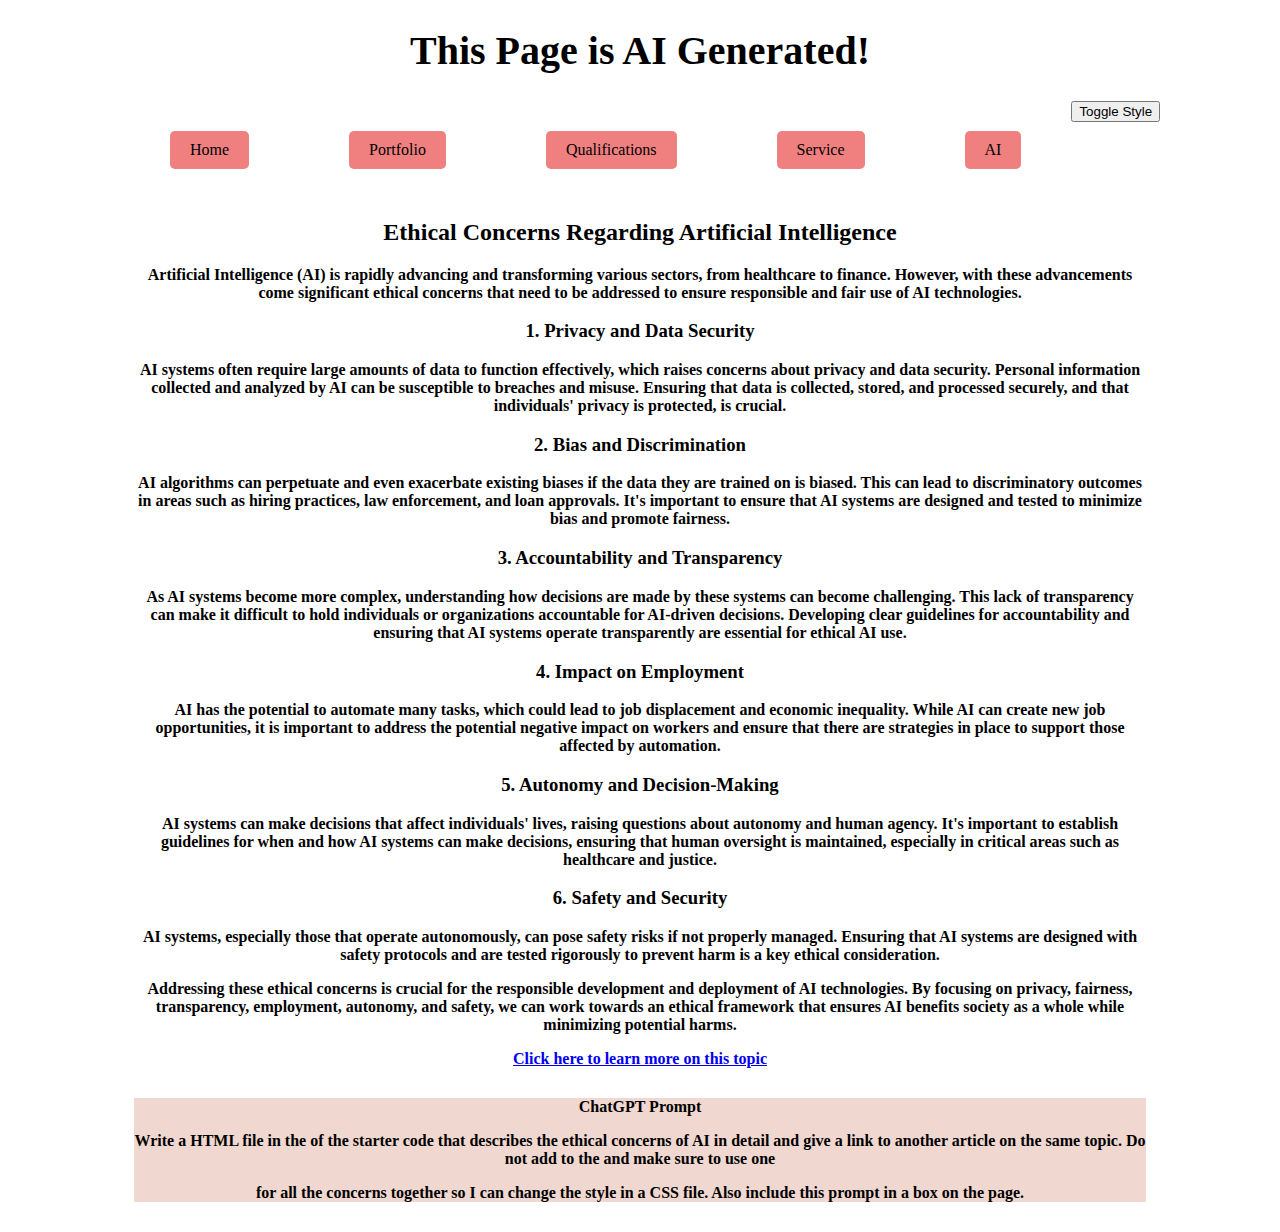
<file: AI.html>
<!DOCTYPE html>
<html>
    <head> 
        <title> Pg5 </title>
    </head>
    <body class = AIpg>
        <div class = titleContainer>
            <h1> This Page is AI Generated!</h1>
        </div>
        <link id = "mainStyle" rel = "stylesheet" href = "style1.css">
        <nav>
            <ul>
                <li><a href = "Landingpg.html" class = button>Home</a></li>
                <li><a href = "Portfolio.html" class = button>Portfolio</a></li>
                <li><a href = "qualifications.html" class = button>Qualifications</a></li>
                <li><a href = "service.html" class = button>Service</a></li>
                <li><a href = "AI.html" class = button>AI</a></li>
                <div class = togglebutton>
                    <button onclick = "toggleStyle()" class  = Tbutton>Toggle Style</button>
                </div>
            </ul>
        </nav>

        <div class="ethical-concerns">
            <h2>Ethical Concerns Regarding Artificial Intelligence</h2>
            <p>Artificial Intelligence (AI) is rapidly advancing and transforming various sectors, from healthcare to finance. However, with these advancements come significant ethical concerns that need to be addressed to ensure responsible and fair use of AI technologies.</p>
    
            <h3>1. Privacy and Data Security</h3>
            <p>AI systems often require large amounts of data to function effectively, which raises concerns about privacy and data security. Personal information collected and analyzed by AI can be susceptible to breaches and misuse. Ensuring that data is collected, stored, and processed securely, and that individuals' privacy is protected, is crucial.</p>
    
            <h3>2. Bias and Discrimination</h3>
            <p>AI algorithms can perpetuate and even exacerbate existing biases if the data they are trained on is biased. This can lead to discriminatory outcomes in areas such as hiring practices, law enforcement, and loan approvals. It's important to ensure that AI systems are designed and tested to minimize bias and promote fairness.</p>
    
            <h3>3. Accountability and Transparency</h3>
            <p>As AI systems become more complex, understanding how decisions are made by these systems can become challenging. This lack of transparency can make it difficult to hold individuals or organizations accountable for AI-driven decisions. Developing clear guidelines for accountability and ensuring that AI systems operate transparently are essential for ethical AI use.</p>
    
            <h3>4. Impact on Employment</h3>
            <p>AI has the potential to automate many tasks, which could lead to job displacement and economic inequality. While AI can create new job opportunities, it is important to address the potential negative impact on workers and ensure that there are strategies in place to support those affected by automation.</p>
    
            <h3>5. Autonomy and Decision-Making</h3>
            <p>AI systems can make decisions that affect individuals' lives, raising questions about autonomy and human agency. It's important to establish guidelines for when and how AI systems can make decisions, ensuring that human oversight is maintained, especially in critical areas such as healthcare and justice.</p>
    
            <h3>6. Safety and Security</h3>
            <p>AI systems, especially those that operate autonomously, can pose safety risks if not properly managed. Ensuring that AI systems are designed with safety protocols and are tested rigorously to prevent harm is a key ethical consideration.</p>
    
            <p>Addressing these ethical concerns is crucial for the responsible development and deployment of AI technologies. By focusing on privacy, fairness, transparency, employment, autonomy, and safety, we can work towards an ethical framework that ensures AI benefits society as a whole while minimizing potential harms.</p>
            <a href = "https://news.harvard.edu/gazette/story/2020/10/ethical-concerns-mount-as-ai-takes-bigger-decision-making-role/"> Click here to learn more on this topic</a>
        </div>
    
        <div class="prompt-box">
            <h30> ChatGPT Prompt</h30>
            <p>Write a HTML file in the <body> of the starter code that describes the ethical concerns of AI in detail and give a link to another article on the same topic. Do not add to the <head> and make sure to use one <div> for all the concerns together so I can change the style in a CSS file. Also include this prompt in a box on the page.</p>
        </div>

        <script src = "toggle.js"></script>




    </body>
</html>
</file>
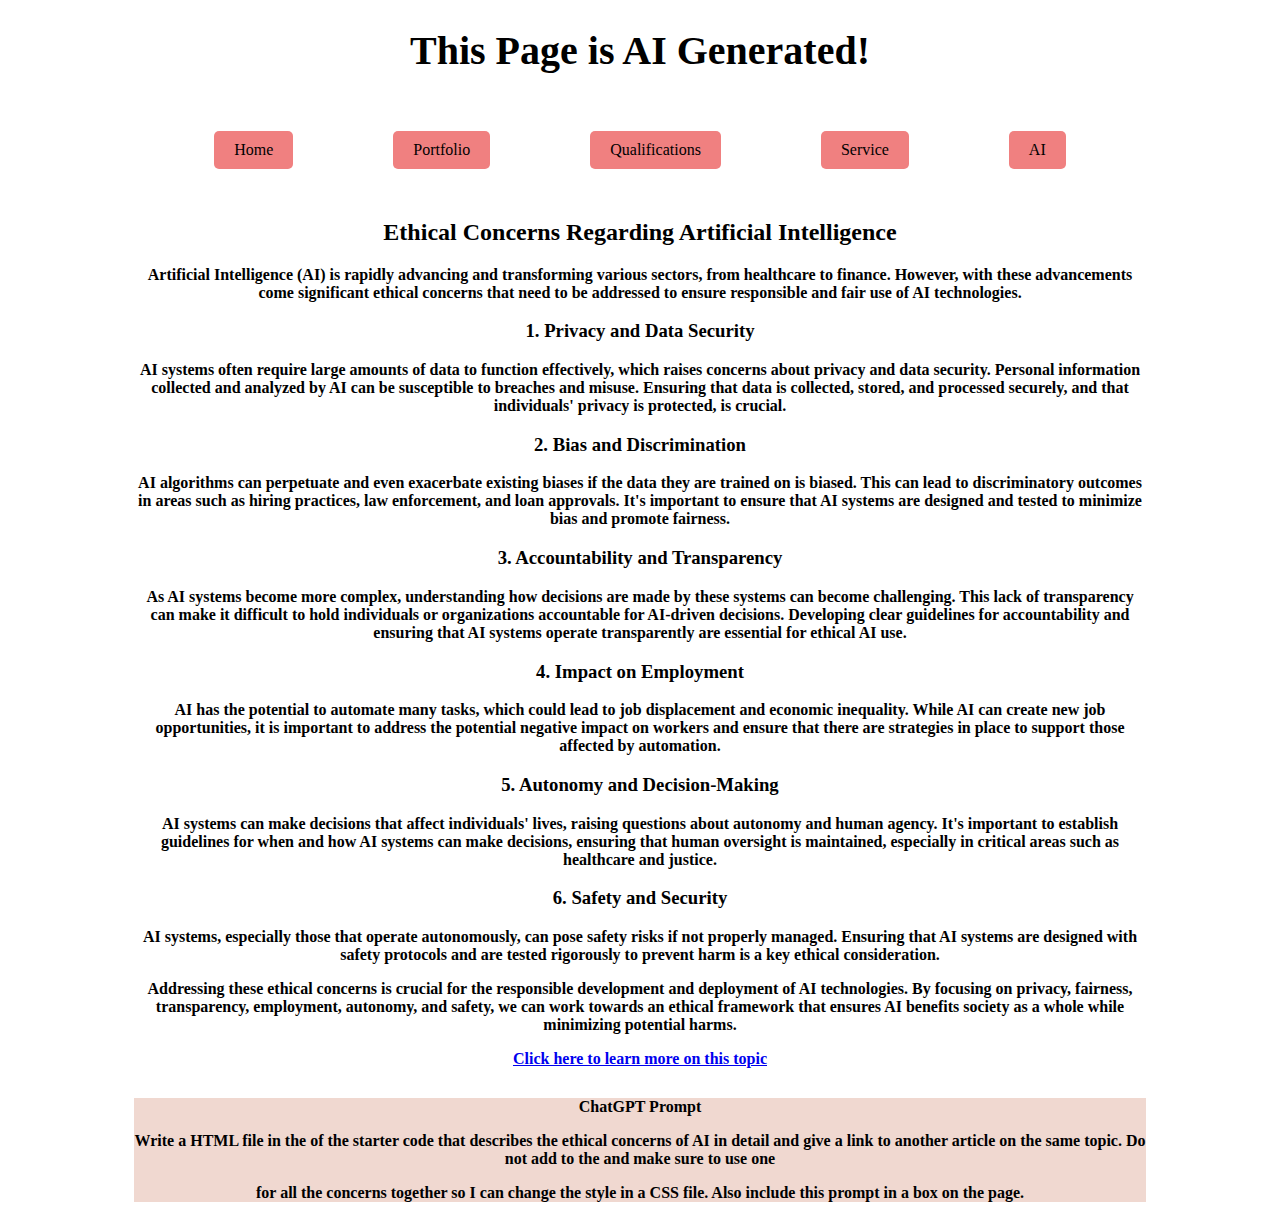
<file: oldAI.html>
<!DOCTYPE html>
<html>
    <head> 
        <title> Pg5 </title>
    </head>
    <body class = AIpg>
        <h1> This Page is AI Generated! </h1>
        <link rel = "stylesheet" href = "style1.css">
        <nav>
            <ul>
                <li><a href = "Landingpg.html" class = button>Home</a></li>
                <li><a href = "Portfolio.html" class = button>Portfolio</a></li>
                <li><a href = "qualifications.html" class = button>Qualifications</a></li>
                <li><a href = "service.html" class = button>Service</a></li>
                <li><a href = "AI.html" class = button>AI</a></li>
            </ul>
        </nav>

        <div class="ethical-concerns">
            <h2>Ethical Concerns Regarding Artificial Intelligence</h2>
            <p>Artificial Intelligence (AI) is rapidly advancing and transforming various sectors, from healthcare to finance. However, with these advancements come significant ethical concerns that need to be addressed to ensure responsible and fair use of AI technologies.</p>
    
            <h3>1. Privacy and Data Security</h3>
            <p>AI systems often require large amounts of data to function effectively, which raises concerns about privacy and data security. Personal information collected and analyzed by AI can be susceptible to breaches and misuse. Ensuring that data is collected, stored, and processed securely, and that individuals' privacy is protected, is crucial.</p>
    
            <h3>2. Bias and Discrimination</h3>
            <p>AI algorithms can perpetuate and even exacerbate existing biases if the data they are trained on is biased. This can lead to discriminatory outcomes in areas such as hiring practices, law enforcement, and loan approvals. It's important to ensure that AI systems are designed and tested to minimize bias and promote fairness.</p>
    
            <h3>3. Accountability and Transparency</h3>
            <p>As AI systems become more complex, understanding how decisions are made by these systems can become challenging. This lack of transparency can make it difficult to hold individuals or organizations accountable for AI-driven decisions. Developing clear guidelines for accountability and ensuring that AI systems operate transparently are essential for ethical AI use.</p>
    
            <h3>4. Impact on Employment</h3>
            <p>AI has the potential to automate many tasks, which could lead to job displacement and economic inequality. While AI can create new job opportunities, it is important to address the potential negative impact on workers and ensure that there are strategies in place to support those affected by automation.</p>
    
            <h3>5. Autonomy and Decision-Making</h3>
            <p>AI systems can make decisions that affect individuals' lives, raising questions about autonomy and human agency. It's important to establish guidelines for when and how AI systems can make decisions, ensuring that human oversight is maintained, especially in critical areas such as healthcare and justice.</p>
    
            <h3>6. Safety and Security</h3>
            <p>AI systems, especially those that operate autonomously, can pose safety risks if not properly managed. Ensuring that AI systems are designed with safety protocols and are tested rigorously to prevent harm is a key ethical consideration.</p>
    
            <p>Addressing these ethical concerns is crucial for the responsible development and deployment of AI technologies. By focusing on privacy, fairness, transparency, employment, autonomy, and safety, we can work towards an ethical framework that ensures AI benefits society as a whole while minimizing potential harms.</p>
            <a href = "https://news.harvard.edu/gazette/story/2020/10/ethical-concerns-mount-as-ai-takes-bigger-decision-making-role/"> Click here to learn more on this topic</a>
        </div>
    
        <div class="prompt-box">
            <h30> ChatGPT Prompt</h30>
            <p>Write a HTML file in the <body> of the starter code that describes the ethical concerns of AI in detail and give a link to another article on the same topic. Do not add to the <head> and make sure to use one <div> for all the concerns together so I can change the style in a CSS file. Also include this prompt in a box on the page.</p>
        </div>




    </body>
</html>
</file>
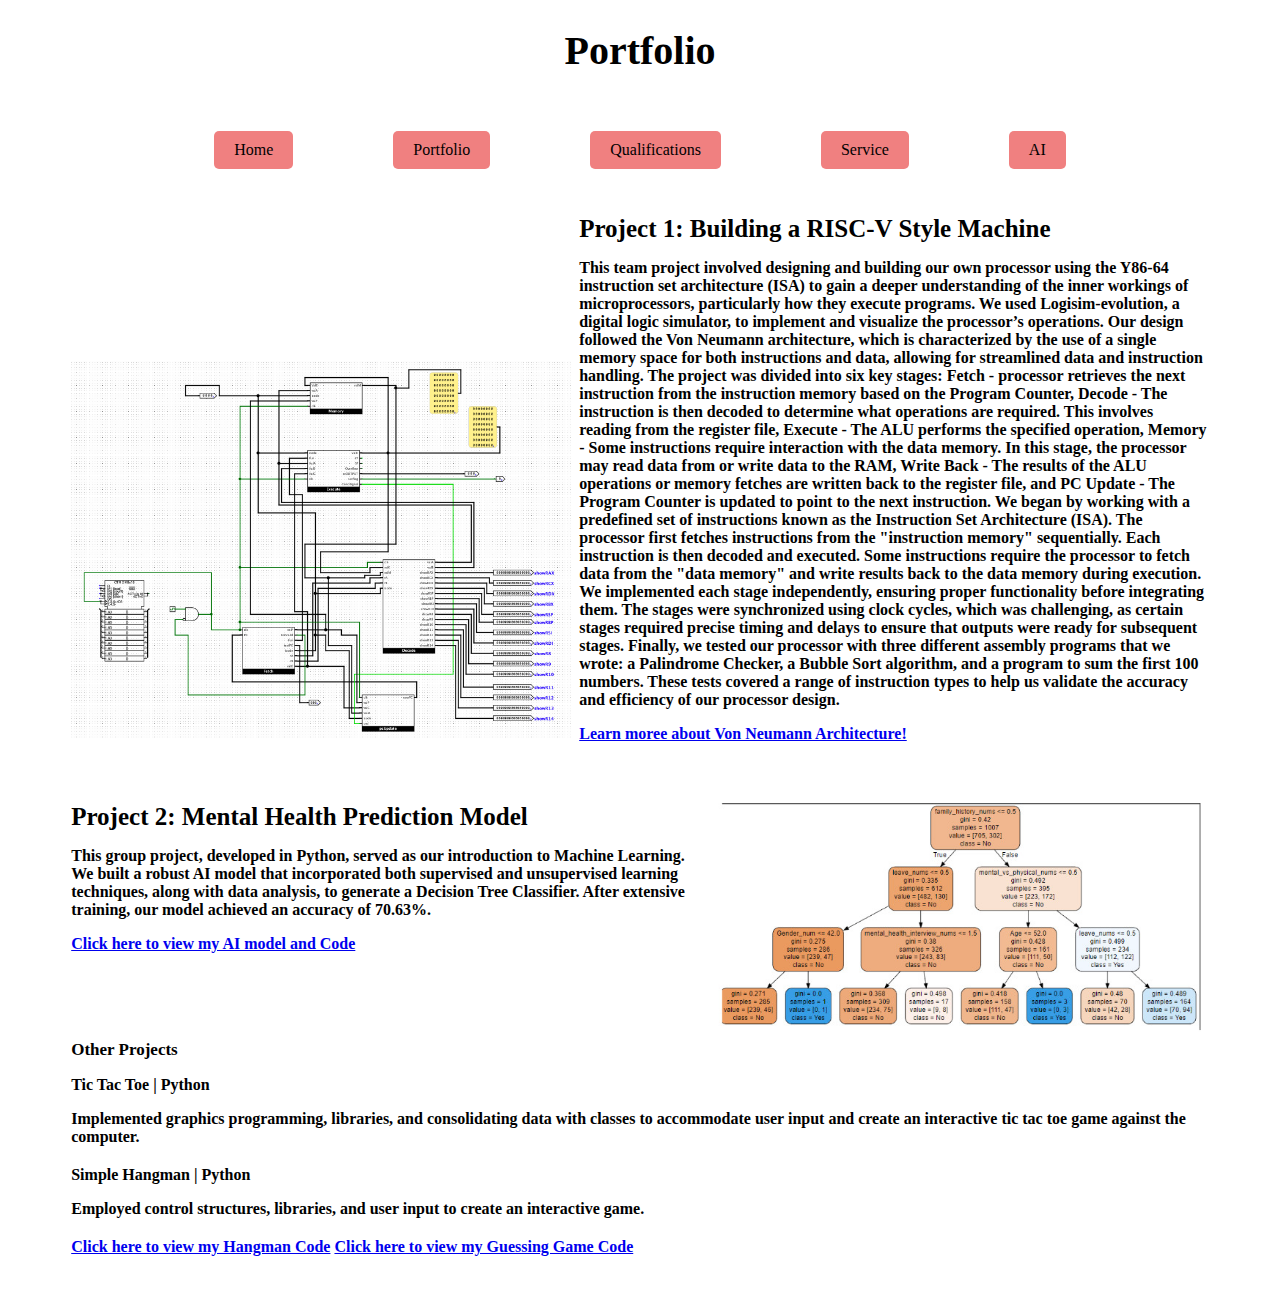
<file: OldPortfolio.html>
<!DOCTYPE html>
<html>
    <head> 
        <title> Pg2 </title>
    </head>
    <body class = portpg>
        <h1> Portfolio </h1>
        <link rel = "stylesheet" href = "style1.css">
        <nav>
            <ul>
                <li><a href = "Landingpg.html" class = button>Home</a></li>
                <li><a href = "Portfolio.html" class = button>Portfolio</a></li>
                <li><a href = "qualifications.html" class = button>Qualifications</a></li>
                <li><a href = "service.html" class = button>Service</a></li>
                <li><a href = "AI.html" class = button>AI</a></li>
            </ul>
        </nav>
        <div class = logisimpic_proj1>
            <div class = logisimpic> 
                <img src = "logisimpic.jpg" class = logisimpicleft>
            </div>

            <div class = project1>
                <h7> Project 1: Building a RISC-V Style Machine </h7>
                <p class = comp> This team project involved designing and building our own processor using the Y86-64 instruction set architecture (ISA) to gain a deeper understanding of the inner workings of microprocessors, particularly how they execute programs. We used Logisim-evolution, a digital logic simulator, to implement and visualize the processor’s operations. Our design followed the Von Neumann architecture, which is characterized by the use of a single memory space for both instructions and data, allowing for streamlined data and instruction handling. 
                The project was divided into six key stages: Fetch - processor retrieves the next instruction from the instruction memory based on the Program Counter, Decode - The instruction is then decoded to determine what operations are required. This involves reading from the register file, Execute - The ALU performs the specified operation, Memory - Some instructions require interaction with the data memory. In this stage, the processor may read data from or write data to the RAM, Write Back - The results of the ALU operations or memory fetches are written back to the register file, and PC Update - The Program Counter is updated to point to the next instruction. 
                We began by working with a predefined set of instructions known as the Instruction Set Architecture (ISA). The processor first fetches instructions from the "instruction memory" sequentially. Each instruction is then decoded and executed. Some instructions require the processor to fetch data from the "data memory" and write results back to the data memory during execution. We implemented each stage independently, ensuring proper functionality before integrating them. The stages were synchronized using clock cycles, which was challenging, as certain stages required precise timing and delays to ensure that outputs were ready for subsequent stages.
                Finally, we tested our processor with three different assembly programs that we wrote: a Palindrome Checker, a Bubble Sort algorithm, and a program to sum the first 100 numbers. These tests covered a range of instruction types to help us validate the accuracy and efficiency of our processor design.
                </p>
                <a href = "https://www.geeksforgeeks.org/computer-organization-von-neumann-architecture/"> Learn moree about Von Neumann Architecture!</a>
            
            </div>
        </div>
        <div class = picproj2> 
            <div class = project2>
            <h8> Project 2: Mental Health Prediction Model</h8>
            <p class = AIModel> This group project, developed in Python, served as our introduction to Machine Learning. We built a robust AI model that incorporated both supervised and unsupervised learning techniques, along with data analysis, to generate a Decision Tree Classifier. After extensive training, our model achieved an accuracy of 70.63%. </p>
            <a href = "Model.pdf"> Click here to view my AI model and Code</a>

            </div>
            <div class = treepic> 
                <img src = "treepic.jpg" class = treepicright>
            </div>
            
        </div>
        
        <div class = otherproj>
            <h9> Other Projects</h9>
            <p> Tic Tac Toe | Python </p>
            <p class = tic> Implemented graphics programming, libraries, and consolidating data with classes to accommodate user input and create an interactive tic tac toe game against the computer.</p>
            <h11> Simple Hangman | Python</h11>
            <p class = hangman> Employed control structures, libraries, and user input to create an interactive game. </p>
            <a href = "Hangman.py"> Click here to view my Hangman Code</a>
            <a href = "guessing_game.py"> Click here to view my Guessing Game Code</a>

        </div>
    </body>
    
</html>
</file>
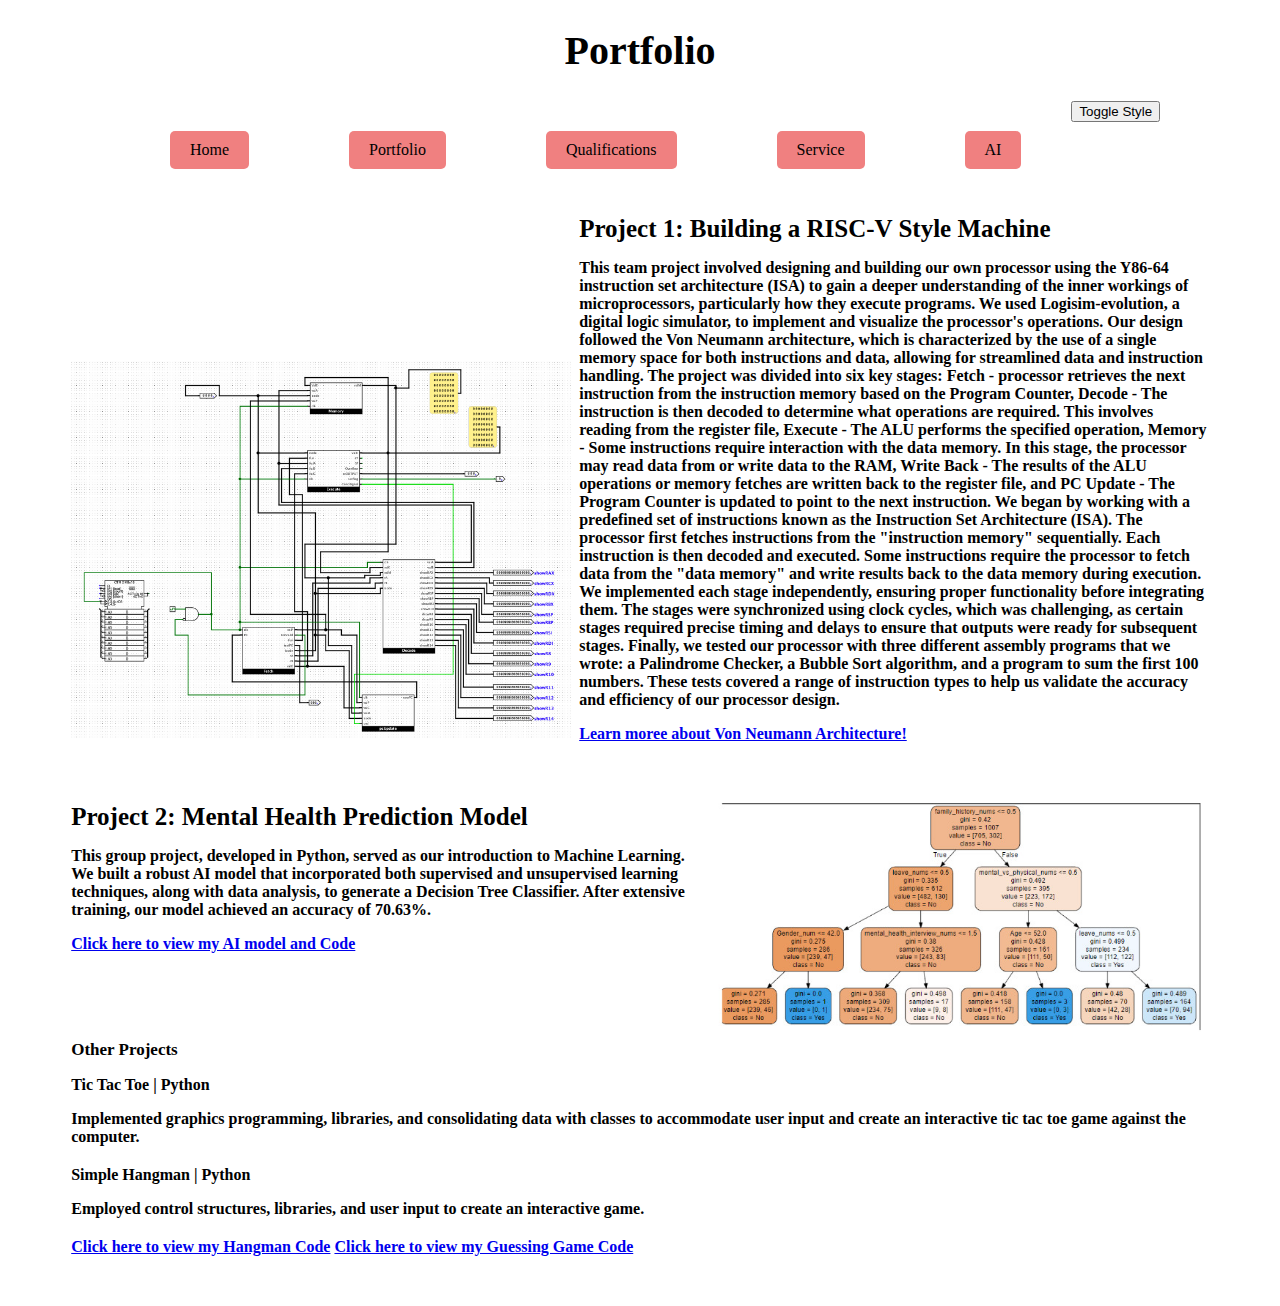
<file: Portfolio.html>
<!DOCTYPE html>
<html>
    <head> 
        <title> Pg2 </title>
    </head>
    <body class = portpg>
        
        <div class = PortContainer>
            <h1> Portfolio</h1>
        </div> 
        <link id = "mainStyle" rel = "stylesheet" href = "style1.css">
        <nav>
            <ul>
                <li><a href = "Landingpg.html" class = button>Home</a></li>
                <li><a href = "Portfolio.html" class = button>Portfolio</a></li>
                <li><a href = "qualifications.html" class = button>Qualifications</a></li>
                <li><a href = "service.html" class = button>Service</a></li>
                <li><a href = "AI.html" class = button>AI</a></li>
                <div class = togglebutton>
                    <button onclick = "toggleStyle()" class  = Tbutton>Toggle Style</button>
                </div>
            </ul>
        </nav>
        <div class = projectsWrap>
            <div class = logisimpic_proj1>
                <div class = logisimpic> 
                    <img src = "logisimpic.jpg" class = logisimpicleft>
                </div>
    
                <div class = project1>
                    <h7> Project 1: Building a RISC-V Style Machine </h7>
                    <p class = comp> This team project involved designing and building our own processor using the Y86-64 instruction set architecture (ISA) to gain a deeper understanding of the inner workings of microprocessors, particularly how they execute programs. We used Logisim-evolution, a digital logic simulator, to implement and visualize the processor's operations. Our design followed the Von Neumann architecture, which is characterized by the use of a single memory space for both instructions and data, allowing for streamlined data and instruction handling. 
                    The project was divided into six key stages: Fetch - processor retrieves the next instruction from the instruction memory based on the Program Counter, Decode - The instruction is then decoded to determine what operations are required. This involves reading from the register file, Execute - The ALU performs the specified operation, Memory - Some instructions require interaction with the data memory. In this stage, the processor may read data from or write data to the RAM, Write Back - The results of the ALU operations or memory fetches are written back to the register file, and PC Update - The Program Counter is updated to point to the next instruction. 
                    We began by working with a predefined set of instructions known as the Instruction Set Architecture (ISA). The processor first fetches instructions from the "instruction memory" sequentially. Each instruction is then decoded and executed. Some instructions require the processor to fetch data from the "data memory" and write results back to the data memory during execution. We implemented each stage independently, ensuring proper functionality before integrating them. The stages were synchronized using clock cycles, which was challenging, as certain stages required precise timing and delays to ensure that outputs were ready for subsequent stages.
                    Finally, we tested our processor with three different assembly programs that we wrote: a Palindrome Checker, a Bubble Sort algorithm, and a program to sum the first 100 numbers. These tests covered a range of instruction types to help us validate the accuracy and efficiency of our processor design.
                    </p>
                    <a href = "https://www.geeksforgeeks.org/computer-organization-von-neumann-architecture/"> Learn moree about Von Neumann Architecture!</a>
                
                </div>
            </div>
            <div class = picproj2> 
                <div class = project2>
                <h8> Project 2: Mental Health Prediction Model</h8>
                <p class = AIModel> This group project, developed in Python, served as our introduction to Machine Learning. We built a robust AI model that incorporated both supervised and unsupervised learning techniques, along with data analysis, to generate a Decision Tree Classifier. After extensive training, our model achieved an accuracy of 70.63%. </p>
                <a href = "Model.pdf"> Click here to view my AI model and Code</a>
    
                </div>
                <div class = treepic> 
                    <img src = "treepic.jpg" class = treepicright>
                </div>
                
            </div>
            
            <div class = otherproj>
                <h9> Other Projects</h9>
                <p> Tic Tac Toe | Python </p>
                <p class = tic> Implemented graphics programming, libraries, and consolidating data with classes to accommodate user input and create an interactive tic tac toe game against the computer.</p>
                <h11> Simple Hangman | Python</h11>
                <p class = hangman> Employed control structures, libraries, and user input to create an interactive game. </p>
                <a href = "hangman.txt"> Click here to view my Hangman Code</a>
                <a href = "guessing_game.txt"> Click here to view my Guessing Game Code</a>
    
            </div>
        </div>
        

        <script src = "toggle.js"></script>
    </body>
    
</html>
</file>
<file: style1.css>
h1 {
    text-align: center;
    font-family: "Papyrus", fantasy ;
    font-size: 40px;
    
    
}
.home-page {
    background-image: url("https://i.pinimg.com/736x/63/62/7f/63627f5a66a92a604128897c041770a8.jpg") ;
    background-size: cover;
    background-position: center;

}
.aboutme h2 {
    font-size: 25px;
}
.pic_aboutme{
    display: flex;
    align-items: flex-start;
    justify-content: flex-start;    /* Align items to the left, which is the default */
    width: 80%;       /* Set the width of the container */
    margin: auto;           /* Center the container horizontally on the page */

}
.mypic {
    
    flex: 0 0 300px;        /* Fixed width for the image container */
    margin-right: 8px;       /* Space between the image container and the paragraph container */
}
.mypicright {
    width: 100%;       /* Image fills the width of its container */
    height: auto;
}

.aboutme {
    flex: 1;      /* Allow the paragraph container to grow and fill available space */
    font-family: "Papyrus", fantasy;
    font-weight: bold;
    
    
    
    
    
}
.p1 {
    max-width: 700px;   /* Set a maximum width for the paragraph */
    text-align: left;
    font-family: "Papyrus", fantasy;
    font-size: 18px;
    margin-bottom: 70px;
    
    
}
.icons h4{
    font-size: 25px;

}
.icons {
    
    text-align: left;
    font-size: 18px; 
    

}

.icon-large {
    font-size: 40px;
}

.email, .phone, .linkedin {
    margin-bottom: 5px;     /* Space between each contact item */
    
}


.hobbies_title {
    display: flex;
    justify-content:flex-end;
    width: 80%;
    margin: auto;
    font-family: "Papyrus", fantasy;
    font-weight: bold;
    font-size: 18px;
    background-color: rgba(233, 200, 188, 0.7);;
}
.hobbytitle {
    text-align: right;     
    flex:1;
    
}
.hobbypara {
    max-width: 700px;
    text-align: right;     
    margin-left: auto;
    
}
.hobby_image {
    flex-shrink: 0;          /* Prevent the image from shrinking */
    width: 150px;            /*  width of the image container */
    height: 150px;           /*  height of the image container */
    border-radius: 50%;      /* Make the image container a circle */
    overflow: hidden;        /* Hide any overflow outside the circle */
    margin-right: 10px;      /* Add space to the right of the image */
}
.hobby_image img {
    width: 100%;             /* Image fills the width of its container */
    height: 100%;            /* Image fills the height of its container */
    object-fit: cover;       /* Ensures the image covers the container area */
    object-position: center; /* Centers the image within the container */
}
.button {
    display: inline-block; 
    padding: 10px 20px; /* Adds space inside the button */
    margin: 30px; /* Adds space between buttons */
    font-size: 16px; 
    color: black; 
    background-color: lightcoral; /* Button background color */
    text-align: center; /* Centers text */
    text-decoration: none; /* Removes underline from links */
    border-radius: 5px; /* Rounded corners */
    border: 20px black; 
}
nav ul {
    list-style-type: none; /* Removes bullet points */
    padding: 0; 
    display: flex; /* Aligns items horizontally */
    justify-content: center; /* Centers the menu */
}
nav ul li {
    margin: 0 20px; /* Adds space between menu items */
}
.picproj2{
    display: flex;
    align-items: flex-start;
    justify-content: flex-start;    /* Align items to the left, which is the default */
    width: 90%;       /* Set the width of the container */
    margin: auto;           /* Center the container horizontally on the page */
    font-family: "Papyrus", fantasy;
    font-weight: bold;

}
.project1 h7{
    font-size: 25px;
}
.project2 h8 {
    font-size: 25px;
}


.treepic {
    
    flex: 0 0 500px;        /* Fixed width for the image container */
    margin-right: 8px;       /* Space between the image container and the paragraph container */
}
.treepicright {
    width: 100%;       /* Image fills the width of its container */
    height: auto;
}
.logisimpic_proj1{
    display: flex;
    align-items: flex-end;
    justify-content: flex-end;    /* Align items to the left, which is the default */
    width: 90%;       /* Set the width of the container */
    margin: auto;           /* Center the container horizontally on the page */
    margin-bottom: 60px;
    font-family: "Papyrus", fantasy;
    font-weight: bold;

}
.logisimpic {
    
    flex: 0 0 500px;        /* Fixed width for the image container */
    margin-right: 8px;       /* Space between the image container and the paragraph container */
}
.logisimpicleft {
    width: 100%;       /* Image fills the width of its container */
    height: auto;
}
.otherproj{
    text-align: left;
    width: 90%;
    margin: auto;
    font-family: "Papyrus", fantasy;
    font-weight: bold;
    margin-bottom: 50px;

}
.otherproj h9 {
    font-size: 17px;       /* Adjust size for the main title */
    margin-bottom: 20px;   /* Space below the main title */
}

/* Style for the project titles */
.otherproj h10 {
    font-size: 17px;       /* Adjust size for the project titles */
    margin-top: 20px;      /* Space above each project title */
    margin-bottom: 5px;    /* Space below each project title */
}
.otherproj .tic,
.otherproj .hangman {
    margin-bottom: 20px;
}
.portpg {
    background-image: url("https://i.pinimg.com/564x/02/b6/75/02b67500977bb71bd8792db0358e9619.jpg") ;
    background-size: cover;
    background-position: center;

}
.resume {
    width: 80%;
    margin:auto;
    text-align: center;
    align-items: center;
    justify-content: center;
    font-family: "Papyrus", fantasy;
    font-weight:bolder;
    font-size: 18px;
}
.resume h13 {
    font-size: 23px;
}

.skills_pic{
    display: flex;
    align-items: flex-start;
    justify-content: flex-start;    /* Align items to the left, which is the default */
    width: 80%;       /* Set the width of the container */
    margin: auto;           /* Center the container horizontally on the page */
    font-family: "Papyrus", fantasy;
    font-weight: bold;
    margin-bottom: 40px;

}

.skillspic {
    
    flex: 0 0 300px;        /* Fixed width for the image container */
    margin-left: 30px;       /* Space between the image container and the paragraph container */
}
.skillspicright {
    width: 100%;       /* Image fills the width of its container */
    height: auto;
}
.skills h14 {
    font-size: 25px;
}
.interest{
    width:80%;
    margin:auto;
    text-align: center;
    font-family: "Papyrus", fantasy;
    font-weight: bold;
    margin-top: 20px;
    margin-bottom: 30px;
}

.interestpara h15 {
    font-size: 25px;
}
.qualpg {
    background-image: url("https://i.pinimg.com/564x/a5/f2/0d/a5f20d8e7e258fd0549b4010dcf9a27e.jpg") ;
    background-size: cover;
    background-position: center;

}
.volunteering {
    width: 500px; /* Set the width of the container */
    height: 100vh; /* Full height of the viewport */
    position:relative; /* Position the container fixed on the left side */
    left: 0; /* Align it to the left side */
    top: auto; /* Align it to the top */
    
    font-family: "Papyrus", fantasy;
    font-weight: bold;
    
    
}

.volun_pic{
    display: flex;
    align-items: flex-start;
    justify-content: flex-start;    /* Align items to the left, which is the default */
    width: 80%;       /* Set the width of the container */
    margin: auto;           /* Center the container horizontally on the page */
    font-family: "Papyrus", fantasy;
    font-weight: bold;
    

}

.onlypic {
    
    flex: 0 0 400px;        /* Fixed width for the image container */
    margin-left: 30px;       /* Space between the image container and the paragraph container */
    margin-top: 40px;
}
.onlypicright {
    width: 100%;       /* Image fills the width of its container */
    height: auto;
}
.garden h20 {
    font-size: 25px;
}
.foodbank h21 {
    font-size: 25px;
    
}

.tutoring {
    display: flex;
    justify-content:flex-end;
    width: 70%;
    margin: auto;
    font-family: "Papyrus", fantasy;
    font-weight: bold;
    font-size: 18px;
    
}
.mentor {
    text-align: right;     
    flex:1;
    
}
.mentorpara {
    max-width: 700px;
    text-align: right;     
    margin-left: auto;
    
}
.mentor h22 {
    font-size: 25px;
}
.servicepg {
    background-image: url("https://i.pinimg.com/736x/53/37/5e/53375ef247e7f303f6b26dd327389c23.jpg") ;
    background-size: cover;
    background-position: center;

}

.ethical-concerns{
    width:80%;
    margin:auto;
    text-align: center;
    font-family: "Papyrus", fantasy;
    font-weight: bold;
    margin-top: 20px;
    margin-bottom: 30px;
}
.prompt-box{
    width:80%;
    margin:auto;
    text-align: center;
    font-family: "Papyrus", fantasy;
    font-weight: bold;
    margin-top: 20px;
    margin-bottom: 30px;
    background-color: rgba(233, 200, 188, 0.7);

}
.AIpg {
    background-image: url("https://i.pinimg.com/564x/3f/30/90/3f3090185407d16df31f9f3078e1e77f.jpg") ;
    background-size: cover;
    background-position: center;

}
</file>
